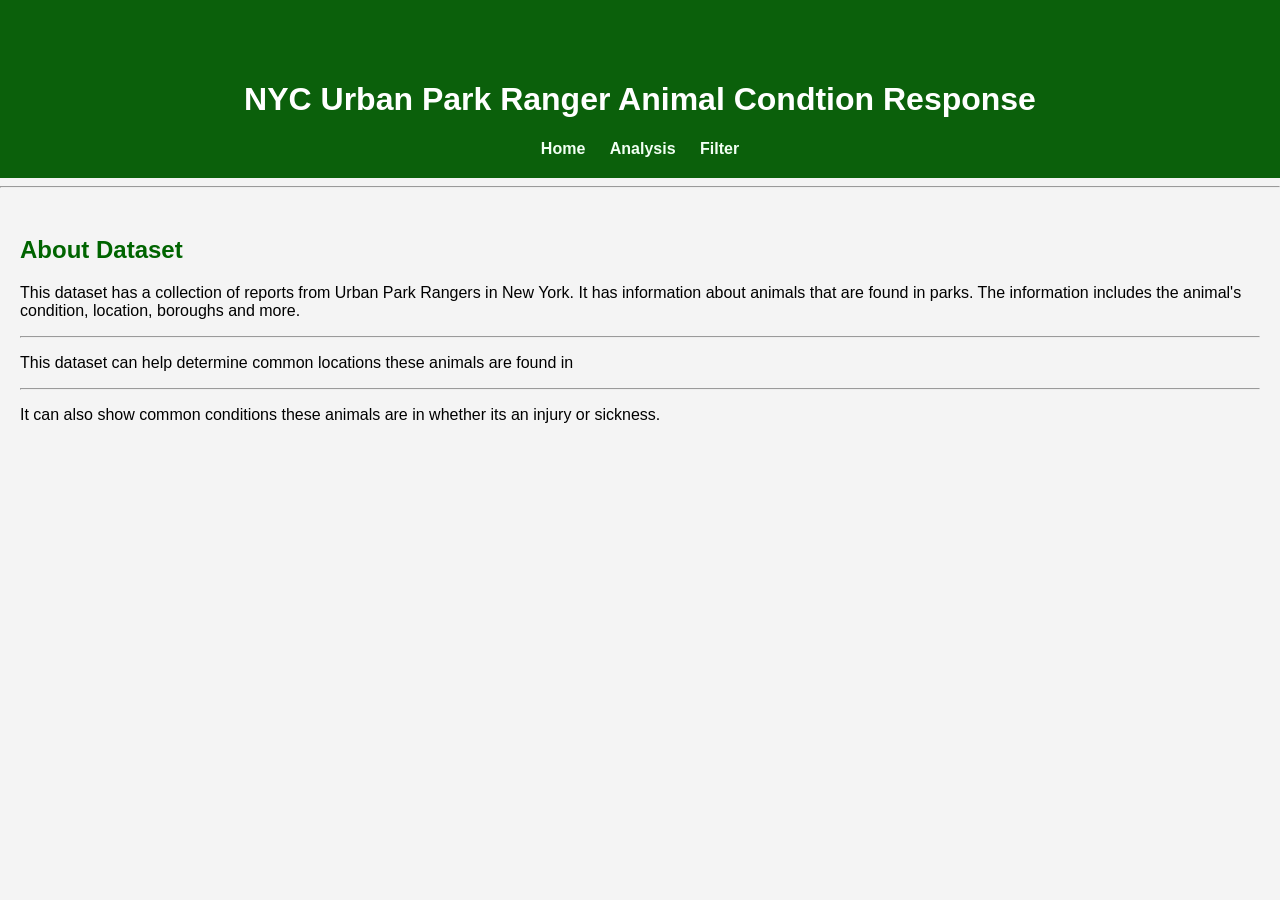
<file: index.html>
<!DOCTYPE html>
<html>
<header>
     <title>Urban Park Animal Condtion Response</title>
     <link rel="stylesheet" href="style.css">
</header>  
<body>

<header>
      <h1>NYC Urban Park Ranger Animal Condtion Response</h1>

      <nav>
        <a href="index.html">Home</a>
        <a href="analysis.html">Analysis</a>
        <a href="filter.html">Filter</a>
      </nav>
</header>
      <hr>

</body>
<main>
      <h2>About Dataset</h2>

      <p>
        This dataset has a collection of reports from Urban Park Rangers in New York. It has information about animals that are found in parks. The information includes the animal's condition, location, boroughs and more. 
      </p>

      <hr>
      <p>
      This dataset can help determine common locations these animals are found in
      </p>

      <hr>
      <p>
        It can also show common conditions these animals are in whether its an injury or sickness.
      </p>
</main>

</body>
</html>
</file>
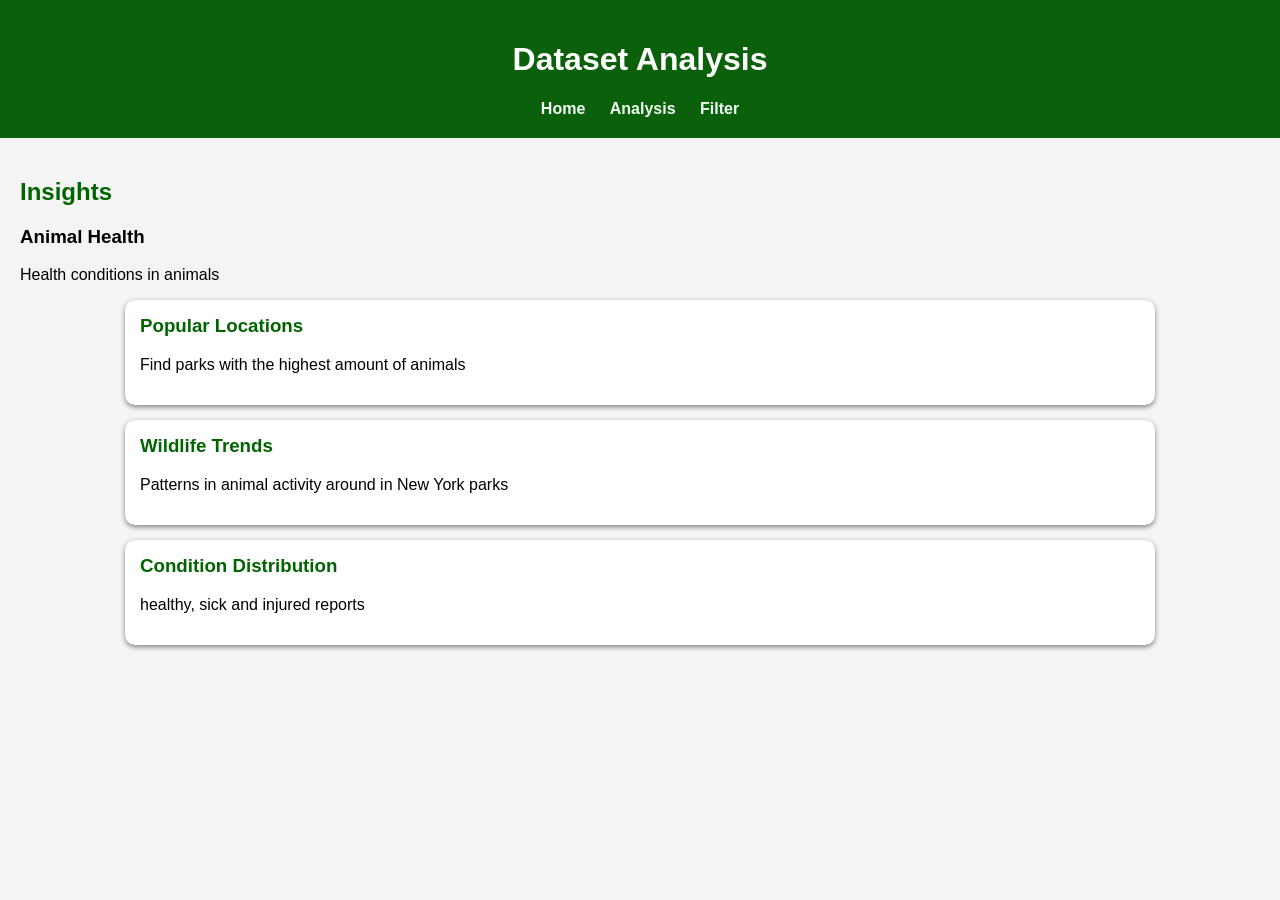
<file: analysis.html>
<!DOCTYPE html>
<html>
<head>
    <title>Analysis</title>
    <link rel="stylesheet" href="style.css">
</head>    
<body>

    <header>
        <h1>Dataset Analysis</h1>

        <nav>
            <a href="index.html">Home</a>
            <a href="analysis.html">Analysis</a>
            <a href="filter.html">Filter</a>
        </nav>
    </header>

    <main> 

        <h2>Insights</h2>

        <div class="cards">
            <h3>Animal Health</h3>
            <p>Health conditions in animals</p>
        </div>

       <div class="card">
        <h3>Popular Locations</h3>
        <p>Find parks with the highest amount of animals</p>
       </div> 

       <div class="card">
        <h3>Wildlife Trends</h3>
        <p>Patterns in animal activity around in New York parks</p>
       </div>

      <div class="card">
        <h3>Condition Distribution</h3>
        <p>healthy, sick and injured reports</p>
      </div> 
    
      </main>

</body>
</html>
</file>
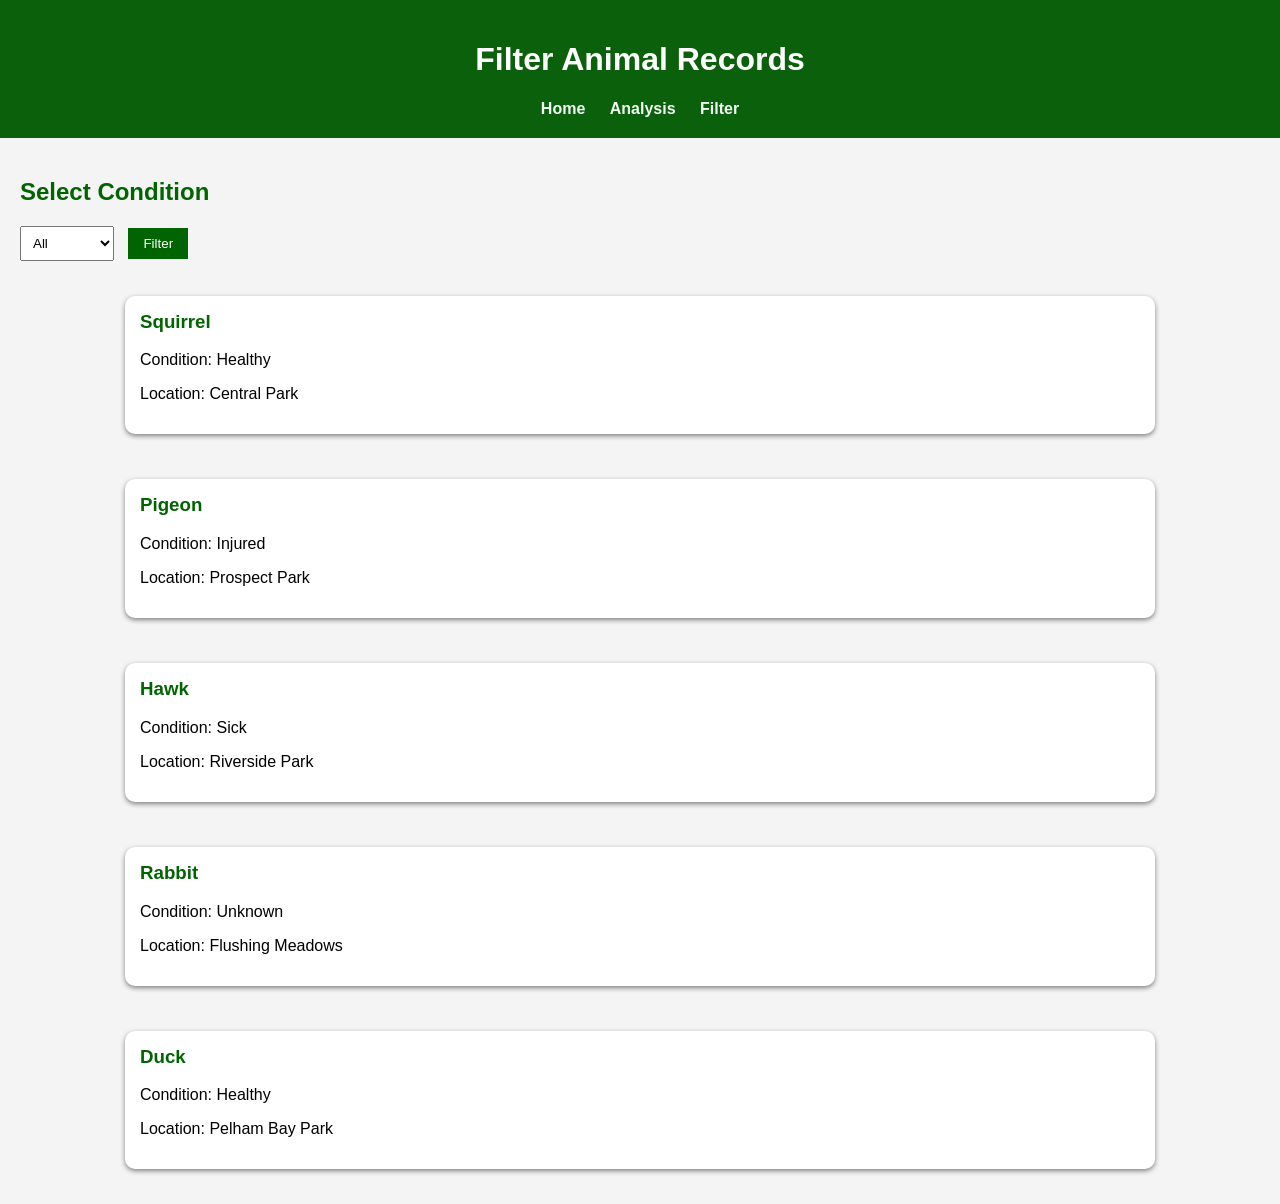
<file: filter.html>
<!DOCTYPE html>
<html>
<head>
    <title>Filter Data</title>
    <link rel="stylesheet" href="style.css">
</head>    
<body>

   <header>
    <h1>Filter Animal Records</h1>

    <nav>
        <a href="index.html">Home</a>
        <a href="analysis.html">Analysis</a>
        <a href="filter.html">Filter</a>
    </nav>
   </header>   

  <main>

      <h2>Select Condition</h2>
      
      <select id="condition">
        <option>All</option>
        <option>Healthy</option>
        <option>Injured</option>
        <option>Sick</option>
        <option>Unknown</option>
      </select> 

      <button onclick="filterData()">Filter</button>

      <div id="results" class="card-container"></div>

  </main> 

  <script src="script.js"></script>

</body>
</html>
</file>
<file: style.css>
body {
    font-family: Arial, sans-serif;
    margin: 0;
    background-color: #f4f4f4;
}

header {
    background-color: rgb(11, 96, 11);
    color: white;
    padding: 20px;
    text-align: center;
}

nav {
    margin-top: 10px;
}

nav a {
    text-decoration: none;
    color: rgb(242, 255, 244);
    margin: 10px;
    font-weight: bold;
}

nav a:hover {
    text-decoration: underline;
}

main {
    padding: 20px;
}

h2 {
    color: darkgreen;
}

select {
    padding: 8px;
    margin-right: 10px;
}

button {
    padding: 8px 15px;
    background-color: darkgreen;
    color: white;
    border: none;
    cursor: pointer;
}

button:hover {
    background-color: green;
}

.card-container {
    display: flex;
    flex-wrap: wrap;
    gap: 15px;
    margin-top: 20px;
}

.card {
    background-color: white;
    width: 1000px;
    padding: 15px;
    border-radius: 10px;
    box-shadow: 0 2px 5px gray;
    margin: 15px auto;
}

.card h3 {
    color: darkgreen;
    margin-top: 0;
}
</file>
